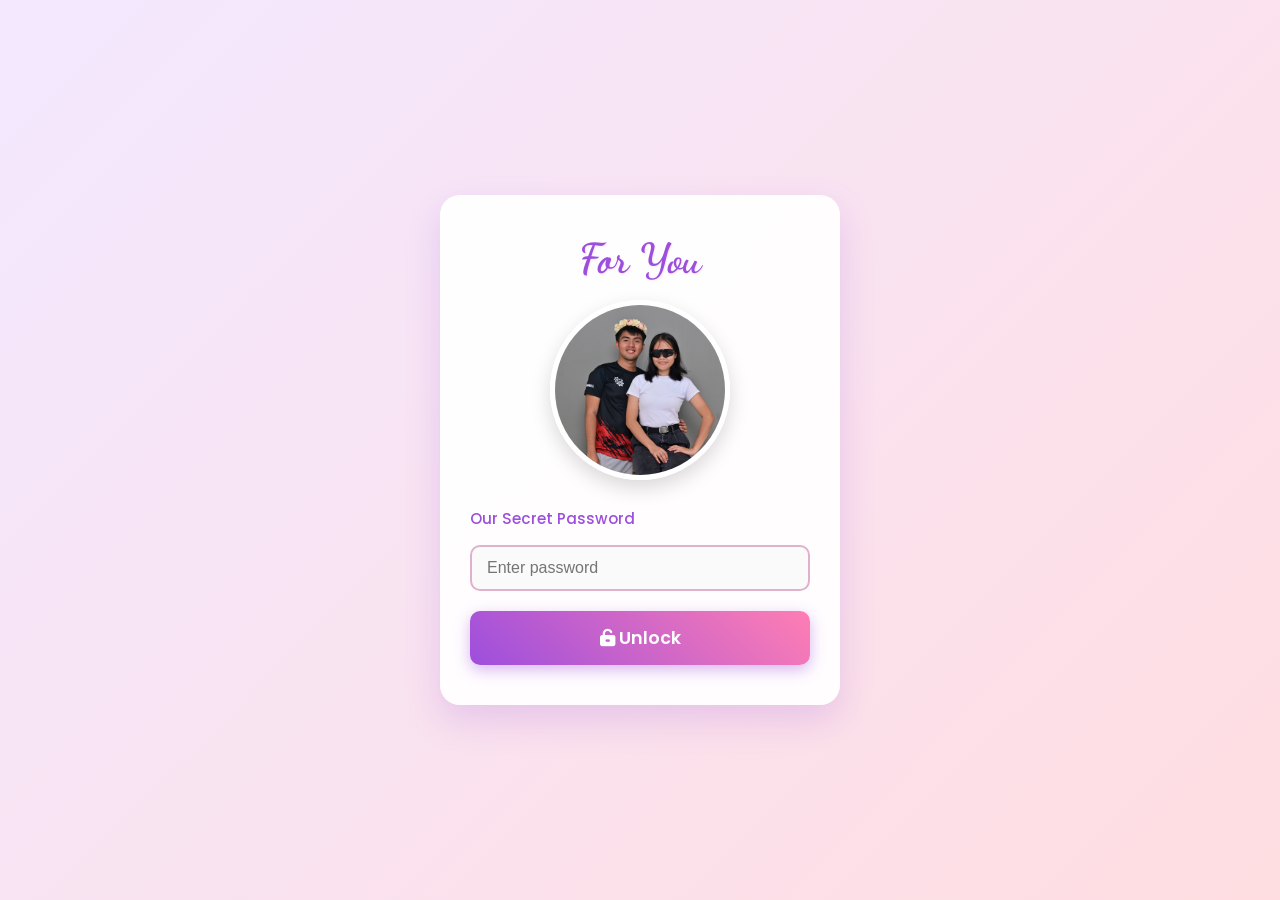
<file: index.html>
<!DOCTYPE html>
<html lang="en">
<head>
    <meta charset="UTF-8">
    <meta name="viewport" content="width=device-width, initial-scale=1.0">
    <title>Monthsarry Letter</title>
    <link rel="stylesheet" href="index.css">
    <link rel="stylesheet" href="https://cdnjs.cloudflare.com/ajax/libs/font-awesome/6.4.0/css/all.min.css">
</head>
<body>
    <div class="container">
        <h1>For You</h1>
        <img src="us.jpg" alt="us" style="width: 180px; height: 180px;">
        <form onsubmit="event.preventDefault(); checkPass();">
            <label for="password">Our Secret Password</label>
            <input type="text" name="password" id="password" placeholder="Enter password">
            <button type="submit"><i class="fa-solid fa-unlock-keyhole"></i> Unlock</button>
        </form>
    </div>

    <!-- Countdown Overlay -->
    <div id="countdown-overlay" class="countdown-overlay" style="display: none;">
        <div class="countdown-content">
            <i class="fa-solid fa-clock countdown-icon"></i>
            <h2>SOON TO OPEN</h2>
            <p>Our special moment will unlock in:</p>
            <div id="countdown-timer" class="countdown-timer">
                <div class="time-box"><span id="days">00</span><small>Days</small></div>
                <div class="time-box"><span id="hours">00</span><small>Hours</small></div>
                <div class="time-box"><span id="minutes">00</span><small>Mins</small></div>
                <div class="time-box"><span id="seconds">00</span><small>Secs</small></div>
            </div>
        </div>
    </div>

    <script>
        function checkPass(){
            const password = document.getElementById('password').value;
            if (password === '112425'){
                window.location.href= 'letter.html';
            }else{
                alert('Ngi kalimot dayon 💔')
            }
        }
        
        function updateCountdown() {
            // Target date: Mar 24, 2026 00:00:00 (Philippine Time - GMT+8)
            const targetDate = new Date('2026-03-24T00:00:00+08:00').getTime();
            const now = new Date().getTime();
            const distance = targetDate - now;

            if (distance > 0) {
                document.getElementById('countdown-overlay').style.display = 'flex';
                
                const days = Math.floor(distance / (1000 * 60 * 60 * 24));
                const hours = Math.floor((distance % (1000 * 60 * 60 * 24)) / (1000 * 60 * 60));
                const minutes = Math.floor((distance % (1000 * 60 * 60)) / (1000 * 60));
                const seconds = Math.floor((distance % (1000 * 60)) / 1000);

                document.getElementById('days').innerText = days.toString().padStart(2, '0');
                document.getElementById('hours').innerText = hours.toString().padStart(2, '0');
                document.getElementById('minutes').innerText = minutes.toString().padStart(2, '0');
                document.getElementById('seconds').innerText = seconds.toString().padStart(2, '0');
            } else {
                document.getElementById('countdown-overlay').style.display = 'none';
            }
        }

        setInterval(updateCountdown, 1000);
        updateCountdown();
    </script>
</body>
</html>
</file>
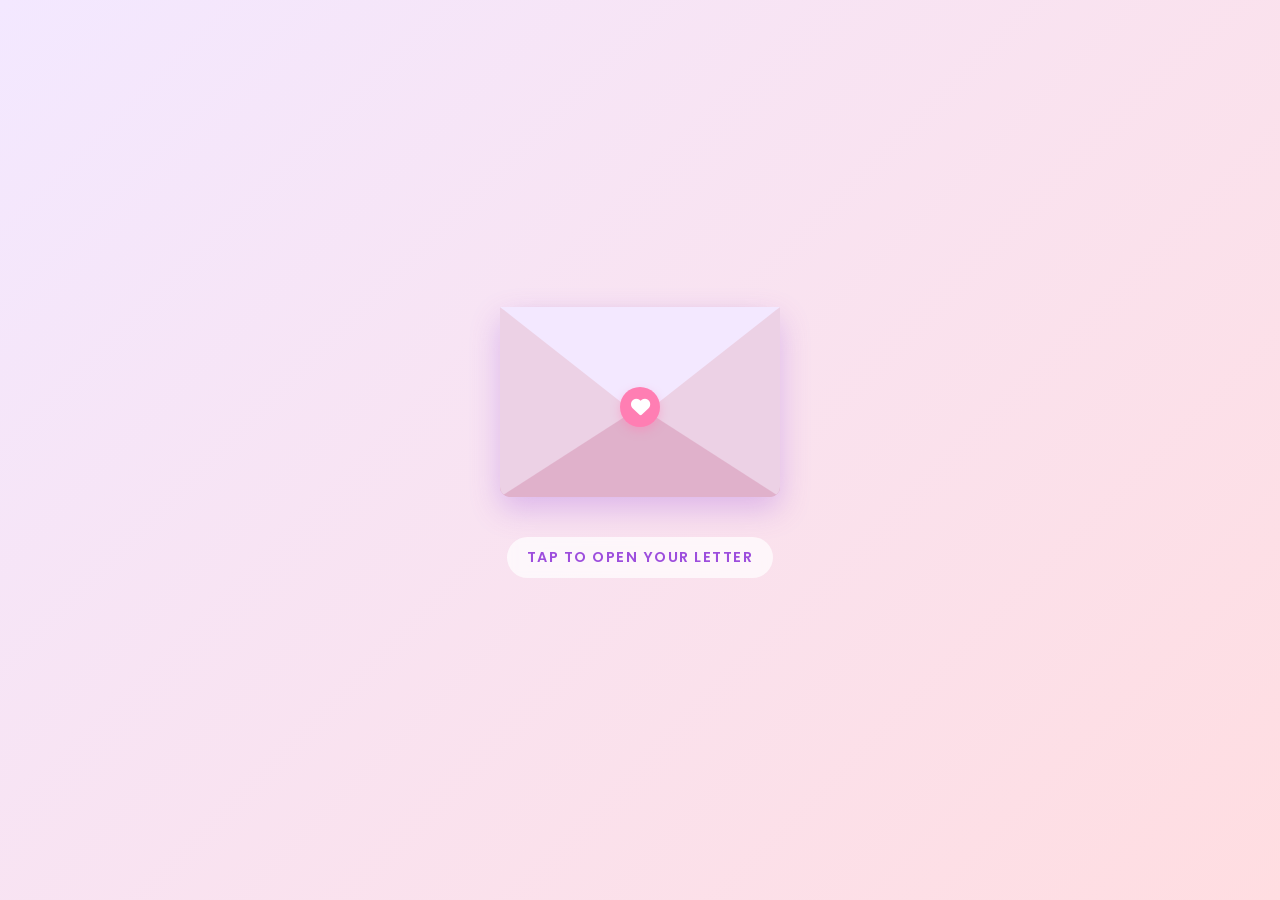
<file: letter.html>
<!DOCTYPE html>
<html lang="en">
<head>
    <meta charset="UTF-8">
    <meta name="viewport" content="width=device-width, initial-scale=1.0">
    <title>Letter</title>
    <link rel="stylesheet" href="letter.css">
    <link rel="stylesheet" href="rose.css">
    <link rel="stylesheet" href="https://cdnjs.cloudflare.com/ajax/libs/font-awesome/6.4.0/css/all.min.css">
</head>
<body>
    <div class="envelope-wrapper">
        <div class="envelope-container" id="envelopeContainer" onclick="handleEnvelopeClick()">
            <div class="envelope">
                <div class="flap"></div>
                <div class="front-pocket"></div>
                <div class="letter-preview">
                    <h2>To my Langlang</h2>
                </div>
                <div class="heart-stamp"><i class="fa-solid fa-heart"></i></div>
            </div>
            <p class="click-to-open" id="envelopeHint">Tap to open your letter</p>
        </div>
    </div>
    
    <div id="letter-cont" class="lightbox-overlay">
        <div class="lightbox-content">
            <button class="close-btn" onclick="closeLetter()"><i class="fa-solid fa-xmark"></i></button>
            <h1 id="Title">Happy 4th Monthsarry my Langlang, my Baby, my Maldita</h1>
            <p>Sorry if I really can't give you anything na like, ma keep nimo sa personal. <br>I just defaulted to something that I can lol.Tho, i am so lucky na naa koy gf na mag effort jud na buhatan kog something physical such as these. </p>
            <a href="#" onclick="openImage('image'); return false;" class="gift-link"><i class="fa-solid fa-gift"></i> Key Chain</a>
            <a href="#" onclick="openImage('image2'); return false;" class="gift-link"><i class="fa-solid fa-gift"></i>Flowers</a>
            <a href="#" onclick="openImage('image3'); return false;" class="gift-link"><i class="fa-solid fa-gift"></i>Flower+Keychain</a>
            <p>
                You know baby, I am really happy for al the things that we experienced during this past month. As I create this website, I realized na taas pakog i istorya hahaha. So buckle up. 
            </p>
            <p>
                Let me start again by saying this,
            </p>
            <h2>I love you langga</h2>
            <p>
                wa jud biya ko ga expect na we'd turn out like this. All I wanted was someone to talk to, and.. look. We're here na hehe. I am so happy na ikaw akong na uyab. 
            </p>
            <p>
                lang <em>imissyou soo soo much</em>. Gusto tika makauban pirme jud biya hahha. But yeah, di pwede.
            </p>
            <P>
                Also, this month passed so fast. I mean, we're 4 months na. I can't believe it japon, especially when atong ni agi, we almost ended our relationship. Hayst, I was really scared that time. Wa ko kasabot sa akong gibati, but I chose to trust you. Trust us.
            </P>
            <p>
                Nakabawi naman ta these past few weeks, but mahadlok japon ko mautro to. I don't wanna lose you langga. I want you to be with me for a long time. Mag buhat bata, and build ug future kauban ka. I love you, I love us.
            </p>
            <p>
               Enough drama tho, Look at these vids haha, karon pa biya ko nakapag tiktok with my partner hehe. i am so happy na it was with you :> 
            </p>
            <a href="#" onclick="openImage('video'); return false;" class="gift-link"><i class="fa-solid fa-gift"></i> TikTok</a>
            <a href="#" onclick="openImage('video2'); return false;" class="gift-link"><i class="fa-solid fa-gift"></i>KissTok</a>
            <p>
                Yk baby, daghan najud tag naagian po. Despite us being 4 months pa lamang. I feel like kaila najud kos imoha hahaha. Tanan maka pa trigger nimo, ma feel nimo — kabalo nako po.
            </p>
            <p>
                that is why, I'd stay. No matter what happens, I'll be here to be with my Maldita yet very sweet girl. 
            </p>
            <h1>I love you soo soo much baby ko.</h1>
            <a href="#" onclick="document.querySelector('.lightbox-content').scrollTo({top: 0, behavior: 'smooth'}); return false;" class="back-to-top-btn"><i class="fa-solid fa-arrow-up"></i> Go to top</a>
            <div class="rose-box">
                <div class="glass"></div>
                <div class="thorns">
                    <div></div>
                    <div></div>
                    <div></div>
                    <div></div>
                </div>
                <div class="glow"></div>
                <div class="rose-leaves">
                    <div></div>
                    <div></div>
                </div>
                <div class="rose-petals">
                    <div></div>
                    <div></div>
                    <div></div>
                    <div></div>
                    <div></div>
                    <div></div>
                    <div></div>
                </div>
                <div class="sparkles">
                    <div></div>
                    <div></div>
                    <div></div>
                    <div></div>
                    <div></div>
                    <div></div>
                    <div></div>
                    <div></div>
                    <div></div>
                    <div></div>
                </div>
            </div>

        </div>
    </div>

    <script>
        let envelopeOpened = false;

        function handleEnvelopeClick() {
            const container = document.getElementById('envelopeContainer');
            const hint = document.getElementById('envelopeHint');
            if (!envelopeOpened) {
                // First tap: animate envelope open
                container.classList.add('open');
                hint.textContent = 'Tap again to read ✉️';
                envelopeOpened = true;
            } else {
                // Second tap: open the letter lightbox
                openLetter();
            }
        }

        function openLetter(){ document.getElementById('letter-cont').classList.add('active'); }
        function closeLetter(){
            document.getElementById('letter-cont').classList.remove('active');
            // Reset envelope state when letter is closed
            const container = document.getElementById('envelopeContainer');
            container.classList.remove('open');
            document.getElementById('envelopeHint').textContent = 'Tap to open your letter';
            envelopeOpened = false;
        }
        function openImage(id){ document.getElementById(id).classList.add('active'); }
        function closeImage(id){ document.getElementById(id).classList.remove('active'); }
    </script>
    
    <!-- Image Lightbox -->
    <div id="image" class="image-lightbox">
        <a href="#" onclick="closeImage(this.parentElement.id); return false;" class="close-image-btn"><i class="fa-solid fa-xmark"></i></a>
        <img src="attachments/image.png" alt="Key Chain">
    </div>
    <div id="image2" class="image-lightbox">
        <a href="#" onclick="closeImage(this.parentElement.id); return false;" class="close-image-btn"><i class="fa-solid fa-xmark"></i></a>
        <img src="attachments/image2.png" alt="Key Chain">
    </div>
    <div id="image3" class="image-lightbox">
        <a href="#" onclick="closeImage(this.parentElement.id); return false;" class="close-image-btn"><i class="fa-solid fa-xmark"></i></a>
        <img src="attachments/image3.jpg" alt="Key Chain">
    </div>
    <div id="video" class="image-lightbox">
        <a href="#" onclick="closeImage(this.parentElement.id); return false;" class="close-image-btn"><i class="fa-solid fa-xmark"></i></a>
        <video controls src="attachments/tiktok.mp4" alt="Key Chain"></video>
    </div>
    <div id="video2" class="image-lightbox">
        <a href="#" onclick="closeImage(this.parentElement.id); return false;" class="close-image-btn"><i class="fa-solid fa-xmark"></i></a>
        <video controls src="attachments/tiktok-kiss.mp4" alt="Key Chain"></video>
    </div>
</body>
</html>
</file>
<file: index.css>
@import url('https://fonts.googleapis.com/css2?family=Dancing+Script:wght@600;700&family=Poppins:wght@300;400;500;600&display=swap');

/* --- GLOBAL RESET & TYPOGRAPHY --- */
*, *::before, *::after {
    box-sizing: border-box; 
}

html, body {
    width: 100%;
    max-width: 100vw;
    overflow-x: hidden; 
    margin: 0;
    padding: 0;
}

body {
    font-family: 'Poppins', sans-serif;
    background: linear-gradient(135deg, #f3e8ff 0%, #ffdde1 100%);
    color: #4a4a4a;
    min-height: 100vh;
    display: grid;
    place-items: center;
}

img, video { max-width: 100%; height: auto; }

h1 {
    font-family: 'Dancing Script', cursive;
    color: #9d4edd;
    font-size: clamp(2em, 7vw, 2.6em);
    margin-top: 0; margin-bottom: 15px;
    text-shadow: 1px 1px 2px rgba(157, 78, 221, 0.1);
    line-height: 1.2;
}

h2 {
    font-family: 'Dancing Script', cursive;
    color: #9d4edd;
    font-size: clamp(1.6em, 5.5vw, 2.2em);
    margin-top: 10px; margin-bottom: 15px;
    text-shadow: 1px 1px 2px rgba(157, 78, 221, 0.1);
    line-height: 1.2;
}

p { font-size: 1.05em; line-height: 1.7; color: #555; margin: 15px 0; }

em {
    font-family: 'Dancing Script', cursive;
    color: #bc0b08; font-weight: bold; font-size: 1.25em;
}

/* --- LOGIN FORM CONTAINER --- */
.container {
    background: rgba(255, 255, 255, 0.95);
    padding: 30px 20px; 
    border-radius: 20px;
    box-shadow: 0 15px 35px rgba(157, 78, 221, 0.2);
    text-align: center;
    max-width: 400px;
    width: 90%;
    animation: fadeIn 1s ease-out;
    margin: auto;
}

@media (min-width: 768px) { .container { padding: 40px 30px; } }

@keyframes fadeIn {
    from { opacity: 0; transform: translateY(20px); }
    to { opacity: 1; transform: translateY(0); }
}

.container img {
    border-radius: 50%;
    margin-bottom: 20px;
    box-shadow: 0 8px 20px rgba(0,0,0,0.15);
    border: 5px solid #fff;
    object-fit: cover;
}

form { display: flex; flex-direction: column; gap: 15px; width: 100%; }

label { font-weight: 500; color: #9d4edd; text-align: left; font-size: 0.95em; }

input[type="text"] {
    padding: 12px 15px; border: 2px solid #e0b1cb; border-radius: 10px;
    font-size: 1em; outline: none; transition: all 0.3s ease;
    background: #fafafa; width: 100%;
}

input[type="text"]:focus {
    border-color: #9d4edd; background: #fff; box-shadow: 0 0 10px rgba(157, 78, 221, 0.1);
}

button {
    background: linear-gradient(45deg, #9d4edd 0%, #ff7eb3 100%);
    color: white; border: none; padding: 14px 20px; border-radius: 10px;
    font-size: 1.1em; cursor: pointer; transition: all 0.3s ease;
    font-family: 'Poppins', sans-serif; font-weight: 600;
    box-shadow: 0 5px 15px rgba(157, 78, 221, 0.4); margin-top: 5px; width: 100%;
}

button:hover { transform: translateY(-2px); box-shadow: 0 8px 20px rgba(157, 78, 221, 0.5); }
button:active { transform: translateY(1px); box-shadow: 0 3px 10px rgba(157, 78, 221, 0.4); }

/* --- COUNTDOWN OVERLAY --- */
.countdown-overlay {
    position: fixed; top: 0; left: 0; width: 100vw; height: 100vh;
    background: rgba(0, 0, 0, 0.9); backdrop-filter: blur(15px);
    display: flex; justify-content: center; align-items: center; z-index: 9999; animation: fadeIn 0.5s ease-in-out;
}

.countdown-content {
    background: linear-gradient(135deg, #f3e8ff 0%, #ffdde1 100%);
    padding: 30px 15px; border-radius: 20px; text-align: center;
    box-shadow: 0 20px 50px rgba(157, 78, 221, 0.4); border: 4px solid #fff; width: 90%; max-width: 500px;
}

@media (min-width: 768px) { .countdown-content { padding: 50px 40px; } }

.countdown-icon { font-size: 2.2em; color: #9d4edd; margin-bottom: 10px; animation: pulse 2s infinite; }

@keyframes pulse { 0% { transform: scale(1); opacity: 1; } 50% { transform: scale(1.1); opacity: 0.8; } 100% { transform: scale(1); opacity: 1; } }

.countdown-content h2 { color: #9d4edd; font-size: clamp(1.5em, 6vw, 2em); font-family: 'Poppins', sans-serif; margin: 0 0 10px 0; text-transform: uppercase; letter-spacing: 1px; }

.countdown-content p { color: #555; font-size: 1em; margin-bottom: 20px; font-weight: 500; }

.countdown-timer { display: flex; justify-content: center; flex-wrap: wrap; gap: 8px; }

.time-box { background: #fff; border-radius: 10px; padding: 8px 10px; min-width: 55px; box-shadow: 0 5px 15px rgba(0,0,0,0.1); display: flex; flex-direction: column; }

.time-box span { font-size: clamp(1.8em, 6vw, 2.5em); font-weight: 700; color: #ff7eb3; line-height: 1; }
.time-box small { font-size: 0.75em; color: #888; text-transform: uppercase; margin-top: 5px; font-weight: 600; }
</file>
<file: letter.css>
@import url('https://fonts.googleapis.com/css2?family=Dancing+Script:wght@600;700&family=Poppins:wght@300;400;500;600&display=swap');

/* --- GLOBAL RESET & TYPOGRAPHY --- */
*, *::before, *::after { box-sizing: border-box; }
html, body { width: 100%; max-width: 100vw; overflow-x: hidden; margin: 0; padding: 0; }
body { font-family: 'Poppins', sans-serif; background: linear-gradient(135deg, #f3e8ff 0%, #ffdde1 100%); color: #4a4a4a; min-height: 100vh; display: grid; place-items: center; }
img, video { max-width: 100%; height: auto; }
h1 { font-family: 'Dancing Script', cursive; color: #9d4edd; font-size: clamp(2em, 7vw, 2.6em); margin-top: 0; margin-bottom: 15px; text-shadow: 1px 1px 2px rgba(157, 78, 221, 0.1); line-height: 1.2; }
h2 { font-family: 'Dancing Script', cursive; color: #9d4edd; font-size: clamp(1.6em, 5.5vw, 2.2em); margin-top: 10px; margin-bottom: 15px; text-shadow: 1px 1px 2px rgba(157, 78, 221, 0.1); line-height: 1.2; }
p { font-size: 1.05em; line-height: 1.7; color: #555; margin: 15px 0; }
em { font-family: 'Dancing Script', cursive; color: #bc0b08; font-weight: bold; font-size: 1.25em; }

/* --- LIGHTBOX OVERLAY & CARD AESTHETIC --- */
.lightbox-overlay {
    position: fixed; top: 0; left: 0; right: 0; bottom: 0;
    background: rgba(0, 0, 0, 0.75); backdrop-filter: blur(8px);
    display: flex; justify-content: center; align-items: center; 
    z-index: 1000; opacity: 0; visibility: hidden; transition: opacity 0.4s ease, visibility 0.4s ease;
}
.lightbox-overlay.active { opacity: 1; visibility: visible; }
.lightbox-content {
    background-color: #fdfaf6; padding: 30px 20px; border-radius: 8px; 
    width: calc(100% - 30px); max-width: 500px; max-height: 85vh; 
    overflow-y: auto; overflow-x: hidden; -webkit-overflow-scrolling: touch;
    overscroll-behavior: contain;
    margin: auto; text-align: center; position: relative;
    box-shadow: 0 2px 5px rgba(0,0,0,0.05), 0 15px 40px rgba(0,0,0,0.15), inset 0 0 50px rgba(230, 220, 210, 0.4);
    border-top: 1px solid #fff; border-left: 1px solid #fff;
    transform: scale(0.95); transition: transform 0.4s cubic-bezier(0.175, 0.885, 0.32, 1.275);
}
@media (min-width: 768px) { .lightbox-content { padding: 50px 40px; width: 600px; } }
.lightbox-overlay.active .lightbox-content { transform: scale(1); }

.close-btn {
    position: absolute; top: 15px; right: 15px; background: rgba(157, 78, 221, 0.1); border: none; color: #9d4edd;
    font-size: 1.5em; width: 40px; height: 40px; border-radius: 50%; display: flex; justify-content: center; align-items: center;
    cursor: pointer; transition: all 0.3s ease; box-shadow: none; margin: 0; z-index: 20;
}
.close-btn:hover { background: #9d4edd; color: white; transform: rotate(90deg); }

/* --- IMAGE & VIDEO LIGHTBOX --- */
.image-lightbox {
    position: fixed; top: 0; left: 0; right: 0; bottom: 0;
    background: rgba(0, 0, 0, 0.85); backdrop-filter: blur(8px);
    display: flex; justify-content: center; align-items: center; z-index: 2000; opacity: 0; visibility: hidden; transition: all 0.3s ease;
}
.image-lightbox.active { opacity: 1; visibility: visible; }
.image-lightbox img, .image-lightbox video {
    max-width: 90%; max-height: 80%; border-radius: 12px; box-shadow: 0 15px 40px rgba(0,0,0,0.4);
    transform: scale(0.9); transition: transform 0.3s cubic-bezier(0.175, 0.885, 0.32, 1.275); border: 3px solid #f3e8ff; object-fit: contain;
}
.image-lightbox.active img, .image-lightbox.active video { transform: scale(1); }
.close-image-btn {
    position: absolute; top: 70px; right: 20px; color: rgba(255,255,255,0.7); font-size: 2.2em; text-decoration: none; transition: all 0.3s ease; z-index: 10;
}
.close-image-btn:hover { color: #ff7eb3; transform: rotate(90deg); }

/* --- LINKS AND BUTTONS --- */
.gift-link {
    display: inline-flex; align-items: center; justify-content: center; gap: 6px; margin: 6px 2px; padding: 8px 16px; 
    background: #faf5ff; color: #9d4edd; text-decoration: none; border-radius: 50px; font-weight: 600; font-size: 0.9em; 
    transition: all 0.3s ease; border: 2px solid #e0b1cb; box-shadow: 0 4px 12px rgba(157, 78, 221, 0.15); text-align: center;
}
.gift-link:hover { background: #f3e8ff; transform: translateY(-2px); box-shadow: 0 6px 16px rgba(157, 78, 221, 0.25); }
.back-to-top-btn {
    display: inline-flex; align-items: center; justify-content: center; gap: 8px; margin: 25px auto 10px auto; padding: 12px 25px; 
    background: linear-gradient(45deg, #9d4edd 0%, #ff7eb3 100%); color: white; text-decoration: none; border-radius: 50px;
    font-weight: 600; font-size: 0.95em; transition: all 0.3s ease; box-shadow: 0 5px 15px rgba(157, 78, 221, 0.4);
}
.back-to-top-btn:hover { transform: translateY(-3px); box-shadow: 0 8px 25px rgba(157, 78, 221, 0.5); color: white; }

/* --- INTERACTIVE ENVELOPE --- */
.envelope-wrapper { display: flex; justify-content: center; align-items: center; width: 100vw; height: 100vh; }
.envelope-container { perspective: 1000px; cursor: pointer; display: flex; flex-direction: column; align-items: center; justify-content: center; gap: 25px; margin: auto; }
.envelope { position: relative; width: 280px; height: 190px; background: #e0b1cb; border-radius: 10px; box-shadow: 0 12px 30px rgba(157, 78, 221, 0.3); transition: transform 0.4s ease; transform-style: preserve-3d; }
.envelope:hover { transform: translateY(-5px); }
.envelope .front-pocket {
    position: absolute; bottom: 0; left: 0; width: 0; height: 0; border-style: solid; border-width: 100px 140px 90px 140px; 
    border-color: transparent #ecd1e5 #e0b1cb #ecd1e5; z-index: 3; border-radius: 0 0 10px 10px; pointer-events: none;
}
.envelope .flap {
    position: absolute; top: 0; left: 0; width: 0; height: 0; border-style: solid; border-width: 110px 140px 0 140px;
    border-color: #f3e8ff transparent transparent transparent; transform-origin: top; z-index: 4; transition: transform 0.5s ease 0.4s, z-index 0s linear 0.4s;
}
.envelope-container:hover .flap, .envelope-container:active .flap, .envelope-container.open .flap { transform: rotateX(180deg); z-index: 1; transition: transform 0.6s ease, z-index 0s linear 0.3s; }
.letter-preview {
    position: absolute; top: 10px; left: 15px; right: 15px; height: 160px; background: #fdfaf6; border-radius: 8px; z-index: 2;
    display: flex; justify-content: center; align-items: center; transition: transform 0.6s ease; box-shadow: 0 -5px 15px rgba(0,0,0,0.05);
}
.envelope-container:hover .letter-preview, .envelope-container:active .letter-preview, .envelope-container.open .letter-preview { transform: translateY(-70px); transition: transform 0.6s ease 0.4s; }
.letter-preview h2 { font-family: 'Dancing Script', cursive; color: #9d4edd; margin: 0; font-size: 1.8em; }
.heart-stamp {
    position: absolute; top: 80px; left: 120px; width: 40px; height: 40px; background: #ff7eb3; border-radius: 50%;
    display: flex; justify-content: center; align-items: center; color: white; font-size: 1.2em; z-index: 5;
    box-shadow: 0 4px 10px rgba(255, 126, 179, 0.4); transition: transform 0.6s ease 0.4s, opacity 0.3s ease 0.3s;
}
.envelope-container:hover .heart-stamp, .envelope-container:active .heart-stamp, .envelope-container.open .heart-stamp { opacity: 0; transform: rotateX(180deg) scale(0); transition: opacity 0.3s ease, transform 0.6s ease; }
.click-to-open {
    font-size: 0.9em; color: #9d4edd; font-weight: 600; letter-spacing: 1.5px; text-transform: uppercase;
    animation: bounce 2s infinite; background: rgba(255,255,255,0.7); backdrop-filter: blur(5px); padding: 8px 20px; border-radius: 30px;
}
</file>
<file: rose.css>
/* Note: Changed .container to .rose-box to avoid conflicts */
.rose-box {
  width: 100px;
  height: 300px;
  position: relative;
  margin: 120px auto 40px auto;
  transform: scale(0.6);
  z-index: 1;
}
.rose-box div {
  position: absolute;
}
.rose-box .glass {
  height: 420px;
  width: 250px;
  border: 3px solid rgba(255, 182, 193, 0.5); /* pink tinted glass */
  border-radius: 300px 300px 0px 0px;
  left: -80px;
  top: -100px;
  border-bottom: 15px solid rgba(255, 182, 193, 0.5);
  pointer-events: none;
}
.rose-box .glass:after {
  width: 8px;
  background: rgba(255, 182, 193, 0.28);
  content: '';
  position: absolute;
  height: 80px;
  top: 430px;
  border-radius: 100px;
  left: 10px;
  top: 180px;
}
.rose-box .glass:before {
  width: 8px;
  background: rgba(255, 182, 193, 0.28);
  content: '';
  position: absolute;
  height: 15px;
  top: 430px;
  border-radius: 100px;
  left: 10px;
  top: 280px;
}
.rose-box .glow {
  position: absolute;
  width: 170px;
  height: 170px;
  border-radius: 100%;
  border: 1px solid rgba(245, 148, 184, 0.47);
  box-shadow: 0px 0px 10px #f594b8;
  left: -40px;
  top: -40px;
  transition: all 0.5s ease;
  animation: glowing 2.5s ease-in-out infinite;
}
.rose-box .rose-petals > div {
  background: #d52d58;
  width: 45px;
  height: 80px;
  position: absolute;
  transition: all 0.5s ease-out;
}
.rose-box .rose-petals > div:nth-child(1) {
  border-radius: 15px;
  left: 20px;
  top: -6px;
  background: #d52d58;
}
.rose-box .rose-petals > div:nth-child(2), .rose-box .rose-petals > div:nth-child(4), .rose-box .rose-petals > div:nth-child(6) {
  border-radius: 0px 30px 0px 30px;
  background: #b81b43;
  left: 0;
  transform-origin: bottom right;
}
.rose-box .rose-petals > div:nth-child(3), .rose-box .rose-petals > div:nth-child(5), .rose-box .rose-petals > div:nth-child(7) {
  border-radius: 30px 0px 30px 0px;
  left: 40px;
  transform-origin: bottom left;
}
.rose-box .rose-petals > div:nth-child(2) {
  animation: openRose2 3s ease-in-out forwards;
  z-index: 5;
  background: #9e183a;
  top: 10px;
  height: 70px;
  animation-delay: 2s;
}
.rose-box .rose-petals > div:nth-child(3) {
  animation: openRose3 3s ease-in-out forwards;
  z-index: 4;
  background: #9e183a;
  top: 10px;
  height: 70px;
  animation-delay: 2s;
}
.rose-box .rose-petals > div:nth-child(4) {
  animation: openRose4 3s ease-in-out forwards;
  z-index: 3;
  background: #b81b43;
  top: 5px;
  height: 75px;
  animation-delay: 2s;
}
.rose-box .rose-petals > div:nth-child(5) {
  animation: openRose5 3s ease-in-out forwards;
  z-index: 2;
  background: #b81b43;
  top: 5px;
  height: 75px;
  animation-delay: 2s;
}
.rose-box .rose-petals > div:nth-child(6) {
  animation: openRose6 3s ease-in-out forwards;
  z-index: 1;
  background: #c9204b;
  animation-delay: 2s;
}
.rose-box .rose-petals > div:nth-child(7) {
  animation: openRose7 3s ease-in-out forwards;
  z-index: 0;
  background: #c9204b;
  animation-delay: 2s;
}
.rose-box .rose-leaves > div:nth-last-child(1) {
  width: 55px;
  height: 30px;
  background: #338f37;
  position: absolute;
  top: 60px;
  left: 15px;
  border-radius: 100px;
}
.rose-box .rose-leaves > div:nth-child(1) {
  width: 6px;
  height: 230px;
  border: none;
  top: 80px;
  background: #066406;
  left: 40px;
}
.rose-box .thorns > div {
  width: 30px;
  height: 30px;
  background: #066406;
  top: 100px;
  left: 10px;
}
.rose-box .thorns > div:after {
  width: 41px;
  height: 31px;
  border-radius: 100%;
  background: #fffafa; /* Mask color matches lightbox-content */
  content: "";
  position: absolute;
  left: -12px;
  top: 17px;
}
.rose-box .thorns > div:before {
  width: 41px;
  height: 31px;
  border-radius: 100%;
  background: #fffafa; /* Mask color matches lightbox-content */
  content: "";
  position: absolute;
  left: -11px;
  top: -11px;
  z-index: 0;
}
.rose-box .thorns > div:nth-child(2) {
  top: 150px;
  transform: rotate(180deg);
  left: 45px;
}
.rose-box .thorns > div:nth-child(3) {
  top: 180px;
}
.rose-box .thorns > div:nth-child(4) {
  top: 220px;
  transform: rotate(180deg);
  left: 45px;
}
.rose-box .sparkles {
  bottom: -40px;
}
.rose-box .sparkles > div {
  width: 4px;
  height: 4px;
  border-radius: 100px;
  background: #ff96c0;
  box-shadow: 0px 0px 12px 2px #ff4e85;
  bottom: 0;
  opacity: 0;
  animation: sparkle 4s ease-in-out infinite;
}
.rose-box .sparkles > div:nth-child(1) { left: 60px; animation-delay: 3s; }
.rose-box .sparkles > div:nth-child(2) { left: 158px; animation-delay: 2s; }
.rose-box .sparkles > div:nth-child(3) { left: -22px; animation-delay: 1s; }
.rose-box .sparkles > div:nth-child(4) { left: 10px; animation-delay: 1s; }
.rose-box .sparkles > div:nth-child(5) { left: 177px; animation-delay: 3s; }
.rose-box .sparkles > div:nth-child(6) { left: -82px; animation-delay: 2s; }
.rose-box .sparkles > div:nth-child(7) { left: 45px; animation-delay: 3s; }
.rose-box .sparkles > div:nth-child(8) { left: 74px; animation-delay: 3s; }
.rose-box .sparkles > div:nth-child(9) { left: -79px; animation-delay: 2s; }

@keyframes sparkle { 50% { opacity: 1; } 100% { bottom: 250px; } }
@keyframes openRose2 { 50% { transform: rotate(-90deg); top: 80px; left: 100px; } 100% { transform: rotate(-60deg); top: 210px; left: -30px; } }
@keyframes openRose3 { 100% { transform: rotate(60deg); } }
@keyframes openRose4 { 100% { transform: rotate(-30deg); } }
@keyframes openRose5 { 100% { transform: rotate(30deg); } }
@keyframes openRose6 { 100% { transform: rotate(60deg); } }
@keyframes openRose7 { 100% { transform: rotate(-60deg); } }
@keyframes glowing { 50% { box-shadow: 0px 0px 60px #f594b8; } }
</file>
